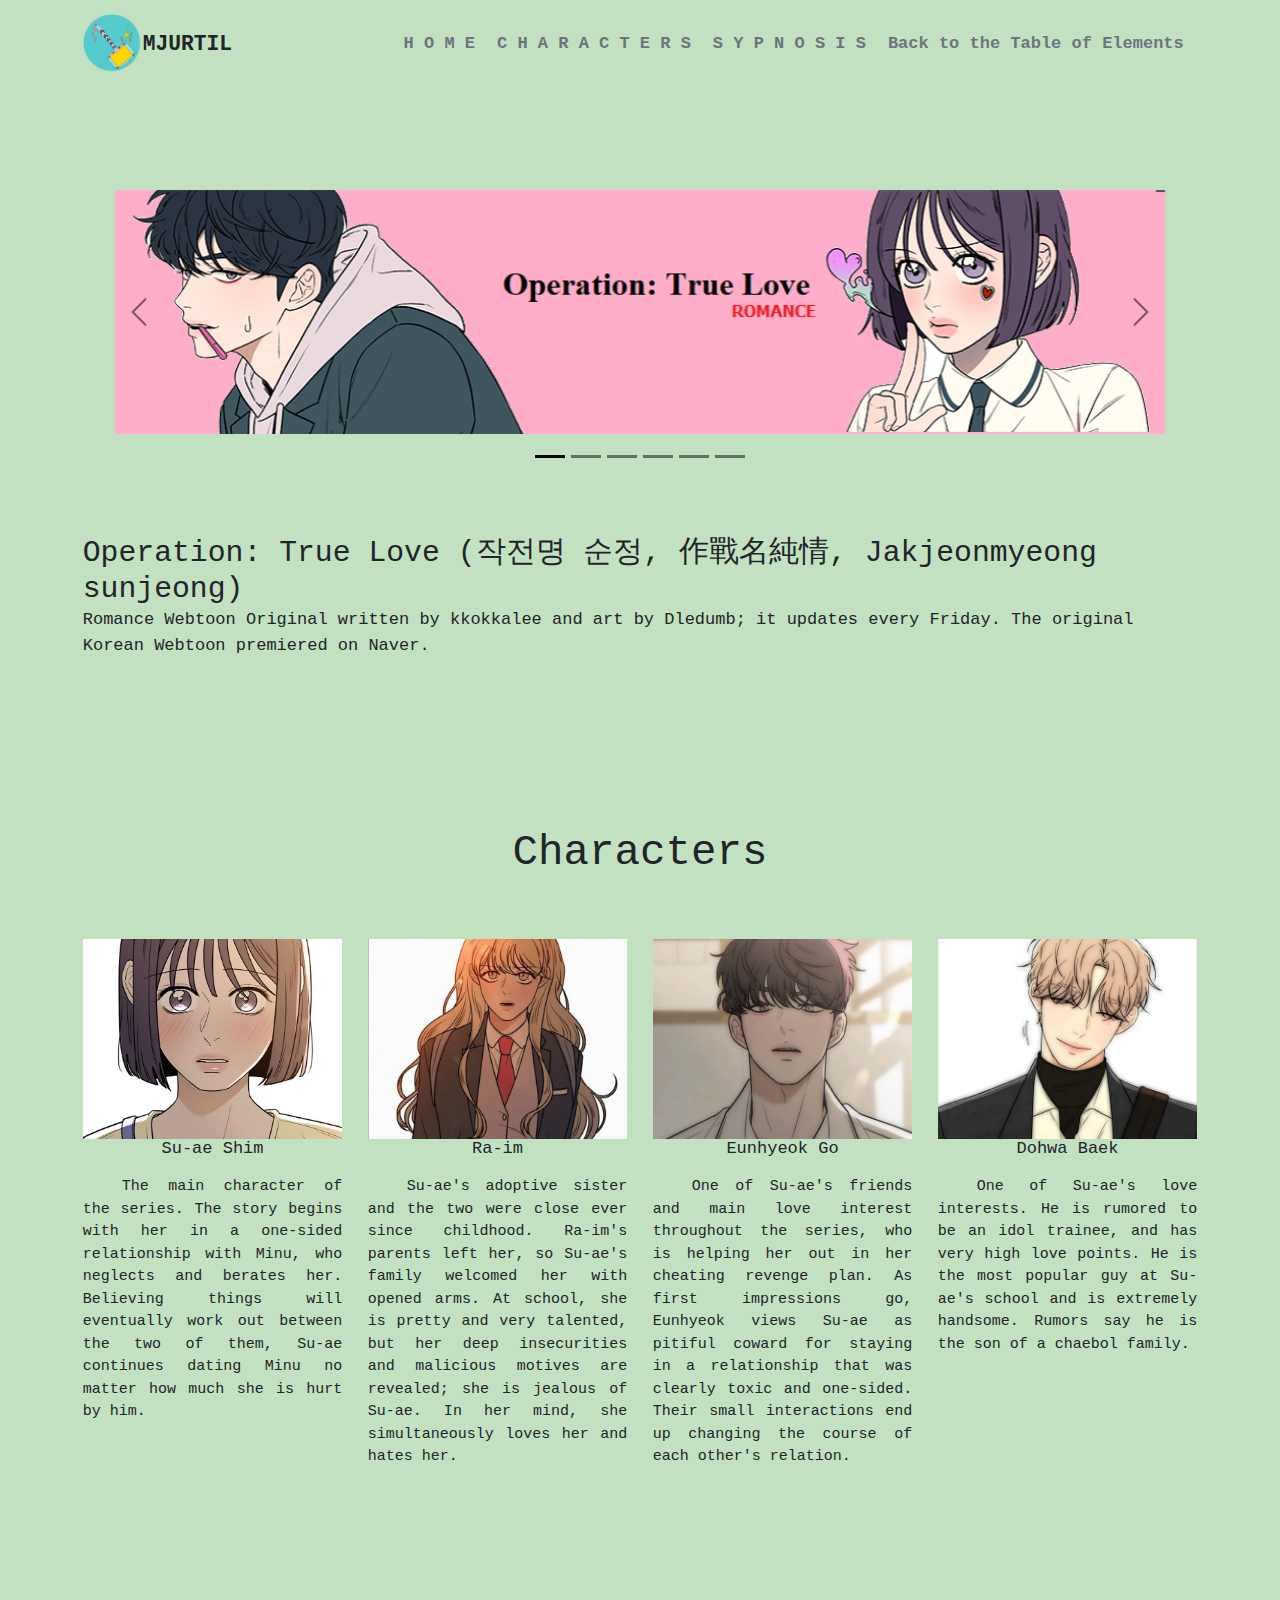
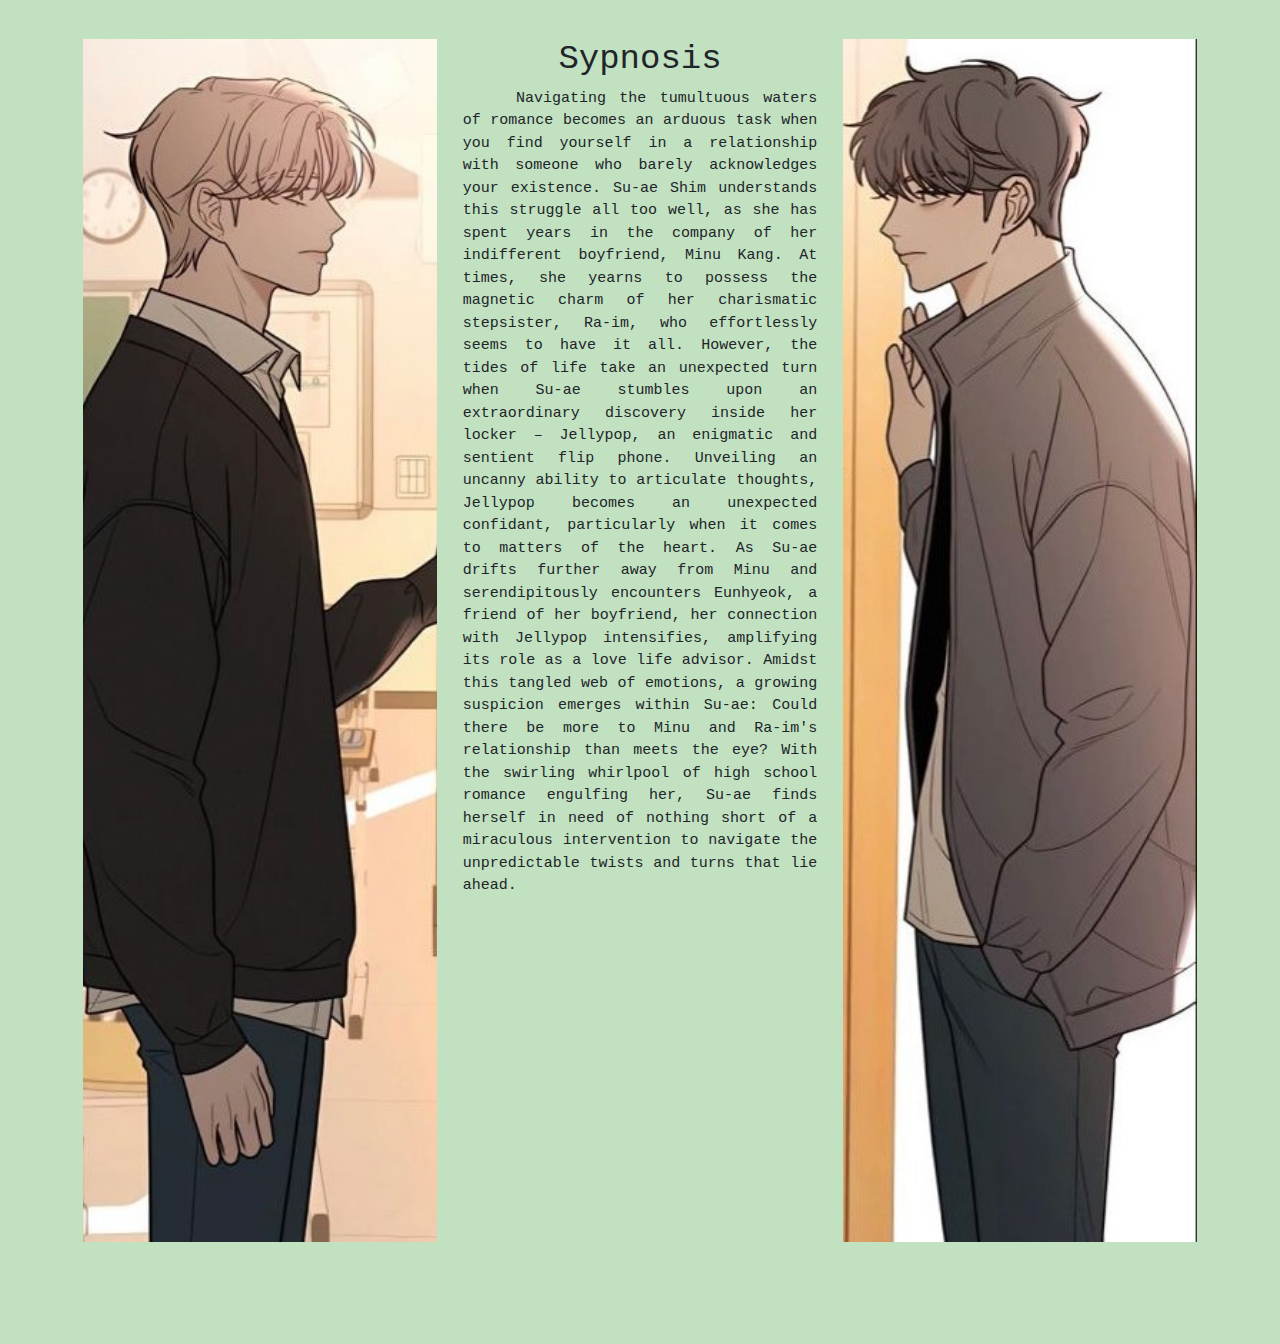
<file: Responsive.html>
<!DOCTYPE html>
<html lang="en">
<head>
    <meta charset="UTF-8">
    <meta http-equiv="X-UA-Compatible" content="IE=edge">
    <meta name="viewport" content="width=device-width, initial-scale=1.0">
   <link rel="stylesheet" href="./css/responsive.css">
   <link rel="stylesheet" href="bootstrap-5.0.2-dist/css/bootstrap.min.css">
   <link rel="icon" href="./fimages/logoicon.png"  type="x-icon">
    <title>Responsive Layout</title>
</head>
<body class="bgcolor">
      <nav class="container-fluid navbar navbar-dark sticky-top navbar-expand-lg">
  <div class="container">
    <a class="navbar-brand text-dark" href="index.html"><img src="./fimages/logoicon.png" alt="logo">MJURTIL</a>
    <button class="navbar-toggler bg-success" type="button" data-bs-toggle="collapse" data-bs-target="#mynav" aria-controls="mynav" aria-expanded="false" aria-label="Toggle navigation">
      <span class="navbar-toggler-icon"></span>
    </button>
    <div class="collapse navbar-collapse text-secondary" id="mynav">
      <ul class="navbar-nav ms-auto mb-2 mb-lg-0">
        <li class="nav-item">
          <a class="nav-link active text-secondary" aria-current="page" href="#home">H O M E</a>
        </li>
        <li class="nav-item">
          <a class="nav-link text-secondary" href="#char">C H A R A C T E R S</a>
        </li>
        <li class="nav-item">
          <a class="nav-link text-secondary" href="#sypnosis">S Y P N O S I S</a>
        </li>
        <li class="nav-item">
          <a class="nav-link text-secondary" href="fPtoe.html">Back to the Table of Elements</a>
        </li>
      </ul>
    </div>
  </div>
</nav>
  <!-- header -->
  <section id="home" class="p-5">
    <div id="header" class="container-fluid carousel carousel-dark slide carousel-fade" data-bs-ride="carousel">
      <div class="carousel-indicators">
        <button type="button" data-bs-target="#header" data-bs-slide-to="0" class="active" aria-current="true" aria-label="Slide 1"></button>
        <button type="button" data-bs-target="#header" data-bs-slide-to="1" aria-label="Slide 2"></button>
        <button type="button" data-bs-target="#header" data-bs-slide-to="2" aria-label="Slide 3"></button>
        <button type="button" data-bs-target= "#header" data-bs-slide-to="3" aria-label="Slide 4"></button>
        <button type="button" data-bs-target="#header" data-bs-slide-to="4" aria-label="Slide 5"></button>
        <button type="button" data-bs-target="#header" data-bs-slide-to="5" aria-label="Slide 6"></button>
      </div>
      <div class="carousel-inner p-5">
        <div class="carousel-item active">
          <img src="./fimages/header1.png" class="img-fluid d-block w-100" alt="header1">
        </div>
        <div class="carousel-item">
          <img src="./fimages/header2.jfif" class="img-fluid d-block w-100" alt="header2">
        </div>
        <div class="carousel-item">
          <img src="./fimages/header3.jfif" class="img-fluid d-block w-100" alt="header3">
        </div>
        <div class="carousel-item">
          <img src="./fimages/header4.jfif" class="img-fluid d-block w-100" alt="header4">
        </div>
        <div class="carousel-item">
          <img src="./fimages/header5.jfif" class="img-fluid d-block w-100" alt="header5">
        </div>
        <div class="carousel-item">
          <img src="./fimages/header6.jfif" class="img-fluid d-block w-100" alt="header6">
        </div>
      </div>
      <button class="carousel-control-prev" type="button" data-bs-target="#header" data-bs-slide="prev">
        <span class="carousel-control-prev-icon" aria-hidden="true"></span>
        <span class="visually-hidden">Previous</span>
      </button>
      <button class="carousel-control-next" type="button" data-bs-target="#header" data-bs-slide="next">
        <span class="carousel-control-next-icon" aria-hidden="true"></span>
        <span class="visually-hidden">Next</span>
      </button>
    </div>
    
    <div class="container pt-5">
      <p><strong class="h3">Operation: True Love (작전명 순정, 作戰名純情, Jakjeonmyeong sunjeong)</strong> <br> Romance Webtoon Original written by kkokkalee and art by Dledumb; it updates every Friday. The original Korean Webtoon premiered on Naver.</p>
    </div>
  </section>
<section id="char" class="p-5">
  <div class="container favorites">
    <p class="h1 text-center p-5">Characters</p>
      <!-- row -->
    <div class="row flex-row object-fit-cover">
    
      <!-- one box-->
      <div class="col-lg-3 col-6 align-items-center">
      <!-- container with info-->
        <div class="align-items-center">
         <!-- Img -->
          <div class=" ">
            <img src="./fimages/sooae.jfif" alt="Image_1" class="img-fluid w-100" />
          </div>    
          <p class="h6 text-center">Su-ae Shim</p>            
      <p class="content text-justify mt-3">
        The main character of the series. The story begins with her in a one-sided relationship with Minu, who neglects and berates her. Believing things will eventually work out between the two of them, Su-ae continues dating Minu no matter how much she is hurt by him.
      </p>
      </div>
     </div> 
     <!-- 2nd container-->
      <div class="col-lg-3 col-6 align-items-center">
        <!-- container with info-->
        <div class=" align-items-center">
          <!-- img -->
          <div class=" ">
            <img src="./fimages/raim.jfif" alt="Image_2" class="img-fluid w-100" />
          </div>
          <p class="h6 text-center">Ra-im</p>
          <p class="content text-justify mt-3">
            Su-ae's adoptive sister and the two were close ever since childhood. Ra-im's parents left her, so Su-ae's family welcomed her with opened arms. At school, she is pretty and very talented, but her deep insecurities and malicious motives are revealed; she is jealous of Su-ae. In her mind, she simultaneously loves her and hates her.                 
          </p>
      </div>
      </div>              
    <!-- 3rd container-->
      <div class="col-lg-3 col-6 align-items-center">
       <!-- container with description-->
        <div class="align-items-center">
            <!-- img -->
          <div class=" ">
            <img src="./fimages/eun-hyuk.jfif" alt="Image_3" class="img-fluid w-100" />
          </div>
          <p class="h6 text-center">Eunhyeok Go</p>
          <p class="content text-justify mt-3">
            One of Su-ae's friends and main love interest throughout the series, who is helping her out in her cheating revenge plan. As first impressions go, Eunhyeok views Su-ae as pitiful coward for staying in a relationship that was clearly toxic and one-sided. Their small interactions end up changing the course of each other's relation.               
          </p>
      </div>
      </div>
      <!-- 4th container-->
      <div class="col-lg-3 col-6 align-items-center">
       <!-- cintainer with info-->
        <div class="align-items-center">
            <!-- img -->
          <div class=" ">
            <img src="./fimages/𝖽𝗈-𝗁𝗐𝖺.jfif" alt="Image_4" class="img-fluid w-100" />
          </div>
          <p class="h6 text-center">Dohwa Baek</p>
          <p class="content text-justify mt-3">
            One of Su-ae's love interests. He is rumored to be an idol trainee, and has very high love points. He is the most popular guy at Su-ae's school and is extremely handsome. Rumors say he is the son of a chaebol family.               
          </p>
      </div>
      </div>
</div> <!-- end row tag-->
</div> <!-- end section-->
</section>
            <!-- 2nd section-->
          <section id="sypnosis" class="p-5">
            <div id="sypnosis" class="container mt-5 mb-5">
              <div class="row">
                <div class="col-lg-4 col-md-4 col-12">
                   <img src="./fimages/Baek Do Hwa.jfif" alt="Image 4" class="ls w-100 h-100 img-fluid">
                </div>
                <div id="review" class="col-lg-4 col-md-4 col-12">
                  <p class="h2 text-center">Sypnosis</p>
                  <p class="content">
                    Navigating the tumultuous waters of romance becomes an arduous task when you find yourself in a relationship with someone who barely acknowledges your existence. Su-ae Shim understands this struggle all too well, as she has spent years in the company of her indifferent boyfriend, Minu Kang. At times, she yearns to possess the magnetic charm of her charismatic stepsister, Ra-im, who effortlessly seems to have it all. However, the tides of life take an unexpected turn when Su-ae stumbles upon an extraordinary discovery inside her locker – Jellypop, an enigmatic and sentient flip phone. Unveiling an uncanny ability to articulate thoughts, Jellypop becomes an unexpected confidant, particularly when it comes to matters of the heart. As Su-ae drifts further away from Minu and serendipitously encounters Eunhyeok, a friend of her boyfriend, her connection with Jellypop intensifies, amplifying its role as a love life advisor. Amidst this tangled web of emotions, a growing suspicion emerges within Su-ae: Could there be more to Minu and Ra-im's relationship than meets the eye? With the swirling whirlpool of high school romance engulfing her, Su-ae finds herself in need of nothing short of a miraculous intervention to navigate the unpredictable twists and turns that lie ahead.
                  </p>
                </div>
                <div class="col-lg-4 col-md-4 col-12">
                   <img src="./fimages/Ko eun hyuk.jfif" alt="Image 4" class="ls w-100 h-100 img-fluid">
                </div>
              </div>
            </div>       
          </section>
        <script src="bootstrap-5.0.2-dist/js/bootstrap.bundle.min.js"></script>
</body>
</html>
</file>
<file: css/responsive.css>
*{
      font-family: monospace;
      font-size: 17px;
}
.bgcolor{
      background:#C1E1C1;
}
.navbar{
      background-color: #C1E1C1;
}
.navbar-brand img{
      width: 60px;
      height: 60px;
}
#mynav ul li, .navbar-brand{
      margin-right: 5px;
      font-size: large;
      color: black;
      font-weight: 600;
}
.favorites img{ 
 height: 200px; 
 object-fit: cover;
  }
.carousel-caption  {
font-style: italic;
line-height: 1;
font-size: 12px;
}
.text{
      text-align: justify;
}
.ls{
      height: 1194px;
      width: 720px;
      object-fit: cover;
}
.content{
      text-align: justify;
      text-indent: 15%;
      font-size: 15px;
}
</file>
